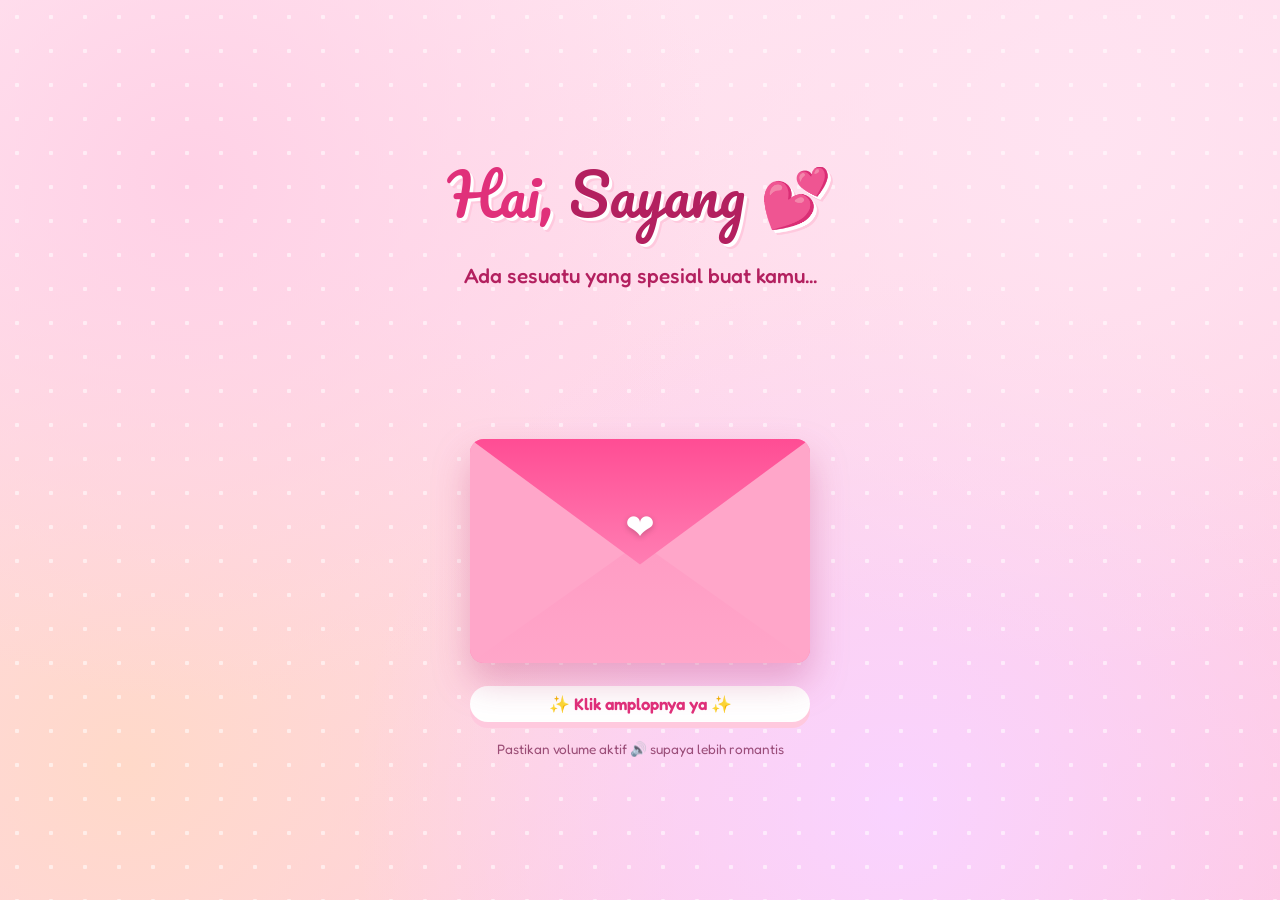
<file: index.html>
<!DOCTYPE html>
<html lang="id">
<head>
  <meta charset="UTF-8">
  <meta name="viewport" content="width=device-width, initial-scale=1.0">
  <title>Ada Surat Untukmu 💌</title>
  <link rel="preconnect" href="https://fonts.googleapis.com">
  <link rel="preconnect" href="https://fonts.gstatic.com" crossorigin>
  <link href="https://fonts.googleapis.com/css2?family=Fredoka:wght@400;500;600&family=Pacifico&display=swap" rel="stylesheet">
  <link rel="stylesheet" href="css/base.css">
  <link rel="stylesheet" href="css/envelope.css">
</head>
<body class="page-envelope">

  <!-- Hiasan latar: hati melayang -->
  <div class="hearts-bg" id="heartsBg" aria-hidden="true"></div>

  <main class="stage">
    <h1 class="title">Hai, <span>Sayang</span> 💕</h1>
    <p class="subtitle">Ada sesuatu yang spesial buat kamu...</p>

    <!-- Amplop -->
    <button class="envelope-wrap" id="envelope" type="button" aria-label="Buka amplop">
      <div class="envelope">
        <div class="env-back"></div>

        <div class="letter">
          <p class="letter-to">Untuk Safa Azahra 💗</p>
          <p class="letter-text">Ada kejutan kecil<br>yang dibuat dengan penuh cinta...</p>
          <p class="letter-sign">~ dari your boyfriend ~</p>
        </div>

        <div class="env-front left"></div>
        <div class="env-front right"></div>
        <div class="env-front bottom"></div>

        <div class="flap">
          <span class="seal">❤</span>
        </div>
      </div>
      <span class="hint" id="hint">✨ Klik amplopnya ya ✨</span>
    </button>

    <p class="note">Pastikan volume aktif 🔊 supaya lebih romantis</p>
  </main>

  <!-- Kunci PIN -->
  <div class="pin-overlay" id="pinOverlay" aria-hidden="true">
    <div class="pin-card" id="pinCard" role="dialog" aria-modal="true" aria-labelledby="pinTitle">
      <button class="pin-close" id="pinClose" type="button" aria-label="Tutup">✕</button>
      <div class="pin-lock">🔐</div>
      <h2 id="pinTitle">Masukkan PIN</h2>
      <p class="pin-sub">Hanya kamu yang boleh membuka hadiah ini 💕</p>
      <div class="pin-dots" id="pinDots" aria-hidden="true">
        <i></i><i></i><i></i><i></i><i></i><i></i>
      </div>
      <p class="pin-msg" id="pinMsg" role="alert"></p>
      <div class="keypad" id="keypad">
        <button type="button" data-k="1">1</button><button type="button" data-k="2">2</button><button type="button" data-k="3">3</button>
        <button type="button" data-k="4">4</button><button type="button" data-k="5">5</button><button type="button" data-k="6">6</button>
        <button type="button" data-k="7">7</button><button type="button" data-k="8">8</button><button type="button" data-k="9">9</button>
        <button type="button" data-k="clear" class="alt" aria-label="Hapus semua">C</button>
        <button type="button" data-k="0">0</button>
        <button type="button" data-k="back" class="alt" aria-label="Hapus satu">⌫</button>
      </div>
    </div>
  </div>

  <!-- Notifikasi salah PIN -->
  <div class="toast-wrong" id="toastWrong" role="alert" aria-live="assertive">
    <span class="tw-emoji">😜</span>
    <p>haha coba tanya your bf buat buka gift nya</p>
    <button type="button" id="toastOk">Oke deh 🙈</button>
  </div>

  <div class="page-fade" id="pageFade"></div>

  <script src="js/envelope.js"></script>
</body>
</html>
</file>
<file: css/base.css>
/* ============================================
   BASE — warna, font, dan elemen yang dipakai
   di kedua halaman
   ============================================ */
:root {
  --pink-50:  #fff5f9;
  --pink-100: #ffe4ef;
  --pink-200: #ffc9de;
  --pink-300: #ffa6c9;
  --pink-400: #ff7eb3;
  --pink-500: #ff4d94;
  --pink-600: #e0307a;
  --berry:    #b3205f;
  --cream:    #fff9f0;
  --lilac:    #e9d5ff;
  --peach:    #ffd8c2;
  --yellow:   #ffe58f;
  --text:     #7a2150;

  --font-body: 'Fredoka', 'Quicksand', 'Comic Sans MS', system-ui, sans-serif;
  --font-script: 'Pacifico', 'Brush Script MT', cursive;
}

*, *::before, *::after { box-sizing: border-box; margin: 0; padding: 0; }

html { scroll-behavior: smooth; -webkit-tap-highlight-color: transparent; }

body {
  font-family: var(--font-body);
  color: var(--text);
  min-height: 100vh;
  min-height: 100dvh;
  overflow-x: hidden;
  background:
    radial-gradient(circle at 15% 20%, #ffd1e6 0, transparent 40%),
    radial-gradient(circle at 85% 15%, #ffe3f1 0, transparent 40%),
    radial-gradient(circle at 70% 90%, #f9d3ff 0, transparent 45%),
    radial-gradient(circle at 10% 85%, #ffd9c9 0, transparent 40%),
    linear-gradient(160deg, #ffe9f3, #ffc7de);
  background-attachment: fixed;
}

/* Pola polkadot halus */
body::before {
  content: "";
  position: fixed; inset: 0;
  background-image: radial-gradient(rgba(255,255,255,.55) 2px, transparent 2.5px);
  background-size: 34px 34px;
  pointer-events: none;
  z-index: 0;
}

/* ---------- Hati melayang di latar ---------- */
.hearts-bg {
  position: fixed; inset: 0;
  overflow: hidden;
  pointer-events: none;
  z-index: 1;
}
.float-heart {
  position: absolute;
  bottom: -60px;
  opacity: 0;
  animation: floatUp linear forwards;
  filter: drop-shadow(0 4px 6px rgba(224, 48, 122, .25));
  user-select: none;
}
@keyframes floatUp {
  0%   { transform: translateY(0) translateX(0) rotate(0deg) scale(.6); opacity: 0; }
  10%  { opacity: .9; }
  50%  { transform: translateY(-55vh) translateX(25px) rotate(15deg) scale(1); }
  100% { transform: translateY(-115vh) translateX(-20px) rotate(-15deg) scale(1.1); opacity: 0; }
}

/* ---------- Transisi antar halaman ---------- */
.page-fade {
  position: fixed; inset: 0;
  background: radial-gradient(circle, #fff 0%, var(--pink-200) 100%);
  opacity: 0;
  pointer-events: none;
  z-index: 100;
  transition: opacity .9s ease;
}
.page-fade.show { opacity: 1; pointer-events: all; }

/* Aksesibilitas: kurangi animasi bila diminta */
@media (prefers-reduced-motion: reduce) {
  *, *::before, *::after { animation-duration: .01ms !important; animation-iteration-count: 1 !important; transition-duration: .01ms !important; }
}
</file>
<file: css/envelope.css>
/* ============================================
   HALAMAN 1 — AMPLOP
   ============================================ */
.page-envelope .stage {
  position: relative;
  z-index: 2;
  min-height: 100vh;
  min-height: 100dvh;
  display: flex;
  flex-direction: column;
  align-items: center;
  justify-content: center;
  gap: 1.2rem;
  padding: 1.5rem 1rem;
  text-align: center;
}

.title {
  font-family: var(--font-script);
  font-weight: 400;
  font-size: clamp(2.2rem, 8vw, 3.6rem);
  color: var(--pink-600);
  text-shadow: 3px 3px 0 #fff, 5px 5px 0 var(--pink-200);
  animation: wobble 3s ease-in-out infinite;
}
.title span { color: var(--berry); }

.subtitle {
  font-size: clamp(1rem, 3.6vw, 1.3rem);
  font-weight: 500;
  color: var(--berry);
}

@keyframes wobble {
  0%, 100% { transform: rotate(-2deg); }
  50%      { transform: rotate(2deg) translateY(-4px); }
}

/* ---------- Amplop ---------- */
.envelope-wrap {
  --w: min(78vw, 340px);
  --h: calc(var(--w) * .66);
  background: none;
  border: 0;
  cursor: pointer;
  position: relative;
  width: var(--w);
  padding-top: calc(var(--h) * .55);   /* ruang untuk surat yang keluar */
  margin-top: .5rem;
  font-family: inherit;
  animation: bob 2.6s ease-in-out infinite;
  outline: none;
}
.envelope-wrap:focus-visible .envelope { outline: 4px dashed var(--pink-500); outline-offset: 8px; }
.envelope-wrap.opened { animation: none; cursor: default; }

@keyframes bob {
  0%, 100% { transform: translateY(0) rotate(-1deg); }
  50%      { transform: translateY(-12px) rotate(1deg); }
}

.envelope {
  position: relative;
  width: var(--w);
  height: var(--h);
  perspective: 900px;
  filter: drop-shadow(0 18px 18px rgba(179, 32, 95, .28));
}

.env-back {
  position: absolute; inset: 0;
  background: var(--pink-400);
  border-radius: 14px;
}

/* Bagian depan amplop (3 segitiga) */
.env-front {
  position: absolute; inset: 0;
  z-index: 3;
  border-radius: 14px;
}
.env-front.left   { background: var(--pink-300); clip-path: polygon(0 0, 52% 54%, 0 100%); }
.env-front.right  { background: var(--pink-300); clip-path: polygon(100% 0, 48% 54%, 100% 100%); }
.env-front.bottom { background: linear-gradient(180deg, #ff93bf, var(--pink-300)); clip-path: polygon(0 100%, 50% 46%, 100% 100%); border-radius: 0 0 14px 14px; }

/* Tutup amplop */
.flap {
  position: absolute;
  top: 0; left: 0;
  width: 100%;
  height: 56%;
  background: linear-gradient(180deg, var(--pink-500), var(--pink-400));
  clip-path: polygon(0 0, 100% 0, 50% 100%);
  transform-origin: top center;
  transition: transform .8s cubic-bezier(.5, 0, .2, 1), z-index 0s .4s;
  z-index: 5;
  border-radius: 14px 14px 0 0;
  backface-visibility: visible;
}
.seal {
  position: absolute;
  left: 50%; bottom: 14%;
  transform: translateX(-50%);
  font-size: clamp(1.5rem, 7vw, 2.2rem);
  color: #fff;
  text-shadow: 0 2px 6px rgba(0, 0, 0, .2);
  animation: beat 1.2s ease-in-out infinite;
  transition: opacity .3s;
}
@keyframes beat {
  0%, 100% { transform: translateX(-50%) scale(1); }
  50%      { transform: translateX(-50%) scale(1.25); }
}

/* Surat di dalam amplop */
.letter {
  position: absolute;
  left: 8%; bottom: 8px;
  width: 84%;
  height: 92%;
  background:
    repeating-linear-gradient(transparent 0 25px, rgba(255, 126, 179, .25) 25px 26px),
    #fffdf8;
  border-radius: 10px;
  padding: 1rem .8rem;
  z-index: 2;
  transition: transform 1s cubic-bezier(.3, 1.3, .5, 1) .55s;
  box-shadow: 0 -2px 8px rgba(0, 0, 0, .08);
  display: flex;
  flex-direction: column;
  gap: .4rem;
  align-items: center;
}
.letter-to   { font-family: var(--font-script); color: var(--pink-600); font-size: 1.1rem; }
.letter-text { font-size: .95rem; line-height: 1.5; color: var(--text); font-weight: 500; }
.letter-sign { font-family: var(--font-script); color: var(--pink-500); font-size: .9rem; margin-top: auto; }

/* Keadaan terbuka */
.envelope-wrap.opened .flap   { transform: rotateX(180deg); z-index: 1; }
.envelope-wrap.opened .seal   { opacity: 0; }
.envelope-wrap.opened .letter { transform: translateY(-62%); z-index: 4; }

/* Teks petunjuk */
.hint {
  display: block;
  margin-top: 1.4rem;
  font-weight: 600;
  font-size: 1.05rem;
  color: var(--pink-600);
  background: #fff;
  padding: .5rem 1.1rem;
  border-radius: 999px;
  box-shadow: 0 6px 0 var(--pink-200);
  animation: pulse 1.5s ease-in-out infinite;
}
.envelope-wrap.opened .hint { opacity: 0; transition: opacity .3s; }
@keyframes pulse {
  0%, 100% { transform: scale(1); }
  50%      { transform: scale(1.08); }
}

.note { font-size: .85rem; opacity: .75; }

@media (max-width: 380px) {
  .letter-text { font-size: .8rem; }
}

/* ============================================
   KUNCI PIN
   ============================================ */
.pin-overlay {
  position: fixed; inset: 0; z-index: 90;
  background: rgba(179, 32, 95, .45);
  backdrop-filter: blur(6px); -webkit-backdrop-filter: blur(6px);
  display: flex; align-items: center; justify-content: center; padding: 1rem;
  opacity: 0; pointer-events: none; transition: opacity .3s;
}
.pin-overlay.show { opacity: 1; pointer-events: all; }

.pin-card {
  position: relative; width: min(92vw, 340px);
  background: #fff; border-radius: 28px; padding: 1.6rem 1.3rem 1.4rem;
  text-align: center;
  box-shadow: 0 20px 50px rgba(179, 32, 95, .45), 0 0 0 6px var(--pink-200);
  transform: scale(.7) translateY(30px);
  transition: transform .45s cubic-bezier(.3, 1.5, .5, 1);
}
.pin-overlay.show .pin-card { transform: none; }
.pin-card.shake { animation: shake .5s; }
@keyframes shake {
  0%, 100% { transform: translateX(0); }
  15% { transform: translateX(-14px) rotate(-2deg); } 30% { transform: translateX(12px) rotate(2deg); }
  45% { transform: translateX(-10px); } 60% { transform: translateX(8px); } 80% { transform: translateX(-4px); }
}
.pin-close { position: absolute; top: 10px; right: 10px; width: 34px; height: 34px; border: 0; border-radius: 50%; background: var(--pink-100); color: var(--pink-600); font-size: 1rem; cursor: pointer; }
.pin-lock { font-size: 2.6rem; animation: bob2 2s ease-in-out infinite; }
@keyframes bob2 { 50% { transform: translateY(-6px) rotate(8deg); } }
.pin-card h2 { font-family: var(--font-script); font-weight: 400; color: var(--pink-600); font-size: 1.8rem; }
.pin-sub { font-size: .9rem; opacity: .8; margin-bottom: .9rem; }

.pin-dots { display: flex; justify-content: center; gap: .6rem; margin-bottom: .5rem; }
.pin-dots i { width: 16px; height: 16px; border-radius: 50%; border: 2px solid var(--pink-400); background: transparent; transition: background .15s, transform .15s; }
.pin-dots i.filled { background: var(--pink-500); transform: scale(1.2); }
.pin-dots.error i { border-color: #e0305a; background: #ff9db8; }
.pin-dots.ok i { background: #6fdc9a; border-color: #3cb875; }

.pin-msg { min-height: 1.3rem; font-size: .88rem; font-weight: 600; color: #d62a5f; margin-bottom: .5rem; }
.pin-msg.ok { color: #2e9e63; }

.keypad { display: grid; grid-template-columns: repeat(3, 1fr); gap: .6rem; }
.keypad button {
  font-family: inherit; font-weight: 600; font-size: 1.4rem; color: var(--pink-600);
  background: var(--pink-50); border: 0; border-radius: 18px; padding: .8rem 0; cursor: pointer;
  box-shadow: 0 4px 0 var(--pink-200); transition: transform .1s, box-shadow .1s, background .15s;
}
.keypad button:hover { background: var(--pink-100); }
.keypad button:active { transform: translateY(3px); box-shadow: 0 1px 0 var(--pink-200); }
.keypad button.alt { background: var(--pink-200); font-size: 1.1rem; }

/* Notifikasi PIN salah 2x */
.toast-wrong {
  position: fixed; left: 50%; top: 50%; z-index: 120;
  width: min(86vw, 320px); text-align: center;
  background: #fff; border-radius: 26px; padding: 1.5rem 1.3rem 1.3rem;
  box-shadow: 0 24px 60px rgba(0, 0, 0, .35), 0 0 0 6px var(--pink-300);
  transform: translate(-50%, -50%) scale(.5); opacity: 0; pointer-events: none;
  transition: transform .45s cubic-bezier(.3, 1.6, .5, 1), opacity .25s;
}
.toast-wrong.show { transform: translate(-50%, -50%) scale(1); opacity: 1; pointer-events: all; }
.tw-emoji { font-size: 3rem; display: block; animation: wiggle .8s ease-in-out infinite; }
@keyframes wiggle { 0%, 100% { transform: rotate(-10deg); } 50% { transform: rotate(10deg) scale(1.1); } }
.toast-wrong p { font-weight: 600; font-size: 1.1rem; color: var(--berry); margin: .6rem 0 1rem; line-height: 1.4; }
.toast-wrong button {
  font-family: inherit; font-weight: 600; font-size: 1rem; color: #fff; border: 0; cursor: pointer;
  background: linear-gradient(135deg, var(--pink-400), var(--pink-600));
  padding: .6rem 1.4rem; border-radius: 999px; box-shadow: 0 5px 0 var(--berry);
}
.toast-wrong button:active { transform: translateY(4px); box-shadow: 0 1px 0 var(--berry); }
</file>
<file: css/main.css>
/* ============================================
   HALAMAN 2 — HALAMAN UTAMA
   ============================================ */
.page-main { position: relative; }
.section { position: relative; z-index: 3; padding: 4rem 1.2rem; text-align: center; }

#confetti { position: fixed; inset: 0; width: 100%; height: 100%; pointer-events: none; z-index: 60; }

.section-title {
  font-family: var(--font-script);
  font-weight: 400;
  font-size: clamp(1.8rem, 7vw, 2.8rem);
  color: var(--pink-600);
  text-shadow: 3px 3px 0 #fff;
  margin-bottom: .5rem;
}
.section-desc { margin-bottom: 2rem; font-weight: 500; opacity: .85; }

/* ---------- Animasi muncul saat scroll ---------- */
.reveal { opacity: 0; transform: translateY(50px); transition: opacity .9s ease, transform .9s cubic-bezier(.2, .8, .3, 1); }
.reveal.visible { opacity: 1; transform: none; }

.pop-in { opacity: 0; animation: popIn .9s cubic-bezier(.3, 1.5, .5, 1) forwards; }
.delay-2 { animation-delay: 1.2s; } .delay-3 { animation-delay: 1.6s; } .delay-4 { animation-delay: 2s; }
@keyframes popIn {
  0%   { opacity: 0; transform: scale(.4) translateY(30px); }
  100% { opacity: 1; transform: scale(1) translateY(0); }
}

/* ---------- Tombol musik ---------- */
.music-btn {
  position: fixed; top: 14px; right: 14px; z-index: 80;
  width: 52px; height: 52px; border-radius: 50%;
  border: 3px solid #fff;
  background: linear-gradient(135deg, var(--pink-400), var(--pink-500));
  color: #fff; font-size: 1.4rem; cursor: pointer;
  box-shadow: 0 6px 14px rgba(224, 48, 122, .4);
  transition: transform .2s;
}
.music-btn:hover { transform: scale(1.1); }
.music-btn.playing { animation: spin 4s linear infinite; }
.music-btn.paused::after {
  content: ""; position: absolute; left: 6px; right: 6px; top: 50%; height: 4px;
  background: #fff; border-radius: 4px; transform: rotate(-35deg);
  box-shadow: 0 0 0 1px var(--pink-600);
}
@keyframes spin { to { transform: rotate(360deg); } }

.music-toast {
  position: fixed; top: 76px; right: 14px; z-index: 80;
  background: #fff; color: var(--pink-600); font-weight: 600; font-size: .85rem;
  padding: .5rem .9rem; border-radius: 14px;
  box-shadow: 0 6px 16px rgba(224, 48, 122, .25);
  opacity: 0; transform: translateY(-8px); pointer-events: none; transition: .4s;
  max-width: 220px; text-align: center;
}
.music-toast.show { opacity: 1; transform: none; animation: pulse2 1.5s infinite; }
@keyframes pulse2 { 50% { transform: scale(1.05); } }

/* ---------- Balon ---------- */
.balloons { position: fixed; inset: 0; pointer-events: none; z-index: 2; overflow: hidden; }
.balloon {
  position: absolute; bottom: -140px;
  width: 54px; height: 68px;
  border-radius: 50% 50% 48% 48%;
  animation: balloonUp linear forwards;
  opacity: .9;
}
.balloon::before { /* kilau */
  content: ""; position: absolute; top: 12%; left: 20%; width: 14px; height: 22px;
  background: rgba(255, 255, 255, .55); border-radius: 50%; transform: rotate(20deg);
}
.balloon::after { /* tali */
  content: ""; position: absolute; top: 100%; left: 50%; width: 2px; height: 60px;
  background: rgba(179, 32, 95, .5); transform: translateX(-50%);
}
@keyframes balloonUp {
  0%   { transform: translateY(0) translateX(0) rotate(-4deg); }
  25%  { transform: translateY(-30vh) translateX(20px) rotate(4deg); }
  50%  { transform: translateY(-65vh) translateX(-20px) rotate(-4deg); }
  100% { transform: translateY(-130vh) translateX(10px) rotate(3deg); }
}

/* ============ HERO ============ */
.hero { min-height: 100vh; min-height: 100dvh; display: flex; flex-direction: column; align-items: center; justify-content: center; gap: .8rem; padding-top: 5rem; }

.garland { position: absolute; top: 0; left: 0; right: 0; display: flex; justify-content: space-around; font-size: 1.8rem; }
.garland span { display: inline-block; transform-origin: top center; animation: swing 2.2s ease-in-out infinite; }
.garland span:nth-child(even) { animation-delay: -1.1s; }
.garland::before { content: ""; position: absolute; top: 0; left: 0; right: 0; height: 18px; border-bottom: 3px dashed var(--pink-400); border-radius: 0 0 50% 50% / 0 0 100% 100%; opacity: .6; }
@keyframes swing { 0%, 100% { transform: rotate(-12deg); } 50% { transform: rotate(12deg); } }

.hero-small { font-weight: 500; letter-spacing: .5px; animation-delay: .2s; }

.hero-title {
  font-family: var(--font-script); font-weight: 400;
  font-size: clamp(2.6rem, 12vw, 5.5rem);
  line-height: 1.1;
  color: var(--pink-600);
  text-shadow: 3px 3px 0 #fff, 6px 6px 0 var(--pink-200);
}
.hero-title .ch { display: inline-block; opacity: 0; animation: dropIn .7s cubic-bezier(.3, 1.6, .5, 1) forwards, rainbowGlow 3s ease-in-out 2s infinite; }
.hero-title .space { width: .35em; }
@keyframes dropIn {
  0%   { opacity: 0; transform: translateY(-80px) rotate(-30deg) scale(.5); }
  100% { opacity: 1; transform: none; }
}
@keyframes rainbowGlow { 0%, 100% { color: var(--pink-600); } 50% { color: var(--pink-400); transform: translateY(-6px); } }

/* Foto bulat dengan bingkai */
.photo-ring { position: relative; width: min(62vw, 270px); aspect-ratio: 1; margin: .6rem 0; }
.ring-spin {
  position: absolute; inset: -12px; border-radius: 50%;
  background: conic-gradient(var(--pink-500), var(--yellow), var(--lilac), var(--pink-300), var(--pink-500));
  animation: spin 6s linear infinite;
  filter: blur(1px);
}
.hero-photo {
  position: absolute; inset: 0; width: 100%; height: 100%;
  object-fit: cover; object-position: 50% 40%;
  border-radius: 50%; border: 8px solid #fff;
  box-shadow: 0 14px 30px rgba(179, 32, 95, .35);
  animation: heartbeat 2.4s ease-in-out infinite;
}
@keyframes heartbeat { 0%, 100% { transform: scale(1); } 50% { transform: scale(1.04); } }

.ring-deco { position: absolute; font-size: 2rem; animation: orbit 3s ease-in-out infinite; filter: drop-shadow(0 3px 4px rgba(0,0,0,.2)); }
.ring-deco.d1 { top: -22px; left: -10px; }
.ring-deco.d2 { top: -14px; right: -14px; animation-delay: -.8s; }
.ring-deco.d3 { bottom: 4px; left: -22px; animation-delay: -1.6s; }
.ring-deco.d4 { bottom: -10px; right: -8px; animation-delay: -2.2s; }
@keyframes orbit { 0%, 100% { transform: translateY(0) rotate(-10deg) scale(1); } 50% { transform: translateY(-12px) rotate(12deg) scale(1.2); } }

.hero-name {
  font-family: var(--font-script); font-weight: 400;
  font-size: clamp(2rem, 9vw, 3.6rem);
  background: linear-gradient(90deg, var(--pink-500), var(--berry), var(--pink-400), var(--pink-500));
  background-size: 300% 100%;
  -webkit-background-clip: text; background-clip: text; color: transparent;
  animation: popIn .9s cubic-bezier(.3, 1.5, .5, 1) 1.6s forwards, shine 4s linear infinite;
}
@keyframes shine { to { background-position: 300% 0; } }
.hero-sub { font-size: 1.15rem; font-weight: 500; }

.scroll-hint { margin-top: 1.5rem; color: var(--pink-600); text-decoration: none; font-weight: 600; display: flex; flex-direction: column; align-items: center; animation: bounce 1.6s infinite; }
.scroll-hint i { font-style: normal; font-size: 2.2rem; line-height: .6; }
@keyframes bounce { 0%, 100% { transform: translateY(0); } 50% { transform: translateY(10px); } }

/* ============ KUE ============ */
.cake { background: none; border: 0; cursor: pointer; width: 220px; margin: 0 auto; display: block; position: relative; padding-top: 70px; font-family: inherit; }
.cake:hover { transform: scale(1.03); }
.plate { width: 260px; height: 16px; margin: -4px -20px 0; background: linear-gradient(#fff, #f3d3e2); border-radius: 50%; box-shadow: 0 8px 14px rgba(179, 32, 95, .25); }
.layer { position: relative; margin: 0 auto; border-radius: 14px; }
.layer.top { width: 130px; height: 50px; background: var(--pink-200); border: 3px solid #fff; z-index: 3; }
.layer.mid { width: 180px; height: 56px; background: var(--pink-400); border: 3px solid #fff; margin-top: -4px; z-index: 2; }
.layer.bot { width: 220px; height: 64px; background: linear-gradient(var(--peach), #ffbfa0); border: 3px solid #fff; margin-top: -4px; z-index: 1; }
.layer .drip { position: absolute; top: -3px; left: -3px; right: -3px; height: 18px; background: #fff; border-radius: 12px 12px 40% 40% / 12px 12px 100% 100%; }
.layer.top .drip { background: #fff; }
.layer.mid .drip { background: #fff3f8; }
.layer.top::after, .layer.mid::after { /* sprinkle */
  content: ""; position: absolute; inset: 22px 8px 6px;
  background-image:
    radial-gradient(circle, var(--yellow) 3px, transparent 3.5px),
    radial-gradient(circle, #fff 3px, transparent 3.5px),
    radial-gradient(circle, var(--lilac) 3px, transparent 3.5px);
  background-size: 28px 18px, 34px 22px, 22px 26px;
  background-position: 0 0, 10px 8px, 5px 12px;
}

.candles { position: absolute; top: 0; left: 0; right: 0; display: flex; justify-content: center; gap: 22px; z-index: 5; }
.candle { width: 12px; height: 38px; border-radius: 4px; background: repeating-linear-gradient(135deg, #fff 0 6px, var(--pink-300) 6px 12px); position: relative; margin-top: 30px; }
.candle.c2 { height: 46px; margin-top: 22px; }
.flame {
  position: absolute; left: 50%; top: -26px; width: 14px; height: 24px; transform: translateX(-50%);
  background: radial-gradient(ellipse at 50% 70%, #fff7b0 0, #ffd34d 45%, #ff8a3d 100%);
  border-radius: 50% 50% 50% 50% / 65% 65% 35% 35%;
  box-shadow: 0 0 18px 6px rgba(255, 200, 80, .65);
  transform-origin: 50% 100%;
  animation: flicker .35s ease-in-out infinite alternate;
  transition: opacity .5s, transform .5s;
}
@keyframes flicker { from { transform: translateX(-50%) scale(1, 1) rotate(-3deg); } to { transform: translateX(-50%) scale(.92, 1.1) rotate(3deg); } }
.cake.blown .flame { opacity: 0; animation: none; transform: translateX(-50%) scale(0); }
.cake.blown .candle::after { /* asap */
  content: "💨"; position: absolute; top: -40px; left: -6px; font-size: 1.3rem; animation: smoke 1.8s ease-out forwards;
}
@keyframes smoke { from { opacity: 1; transform: translateY(0); } to { opacity: 0; transform: translateY(-40px) scale(1.6); } }

.wish-text { margin-top: 1.5rem; min-height: 2.4rem; font-family: var(--font-script); font-size: 1.5rem; color: var(--pink-600); }

/* ============ SURAT UCAPAN ============ */
.letter-card {
  position: relative; max-width: 620px; margin: 0 auto; text-align: left;
  padding: 2.4rem 1.6rem 1.8rem;
  background:
    repeating-linear-gradient(transparent 0 31px, rgba(255, 126, 179, .28) 31px 32px),
    #fffdf8;
  border-radius: 18px;
  box-shadow: 0 18px 40px rgba(179, 32, 95, .28), 0 0 0 6px #fff;
  transform: rotate(-1.2deg);
}
.tape { position: absolute; top: -14px; width: 90px; height: 28px; background: rgba(255, 166, 201, .75); }
.tape.t1 { left: 14px; transform: rotate(-12deg); }
.tape.t2 { right: 14px; transform: rotate(10deg); }
.letter-title { font-family: var(--font-script); font-weight: 400; font-size: 1.7rem; color: var(--pink-600); margin-bottom: .8rem; }
.typed { font-size: 1.08rem; line-height: 2rem; white-space: pre-line; min-height: 14rem; }
.typed::after { content: "|"; animation: blink .8s steps(1) infinite; color: var(--pink-500); }
.typed.done::after { content: ""; }
@keyframes blink { 50% { opacity: 0; } }
.letter-from { margin-top: 1.2rem; text-align: right; font-weight: 500; }
.letter-from span { font-family: var(--font-script); color: var(--pink-600); font-size: 1.2rem; }

/* ============ GALERI ============ */
.gallery { display: grid; grid-template-columns: repeat(auto-fit, minmax(210px, 1fr)); gap: 2.2rem 1.6rem; max-width: 960px; margin: 0 auto; padding: 0 .6rem; }
.polaroid {
  background: #fff; padding: 12px 12px 18px; border-radius: 6px; cursor: pointer;
  box-shadow: 0 12px 24px rgba(179, 32, 95, .3);
  transform: rotate(var(--rot, 0deg));
  transition: transform .35s cubic-bezier(.3, 1.5, .5, 1), box-shadow .3s;
  animation: floaty 4s ease-in-out infinite; animation-delay: var(--delay, 0s);
  position: relative;
}
.polaroid::before { content: "📌"; position: absolute; top: -16px; left: 50%; transform: translateX(-50%); font-size: 1.5rem; }
.polaroid:hover { transform: rotate(0deg) scale(1.07) translateY(-6px); box-shadow: 0 20px 36px rgba(179, 32, 95, .45); z-index: 5; animation-play-state: paused; }
.polaroid .frame { aspect-ratio: 4 / 5; overflow: hidden; border-radius: 3px; background: var(--pink-100); }
.polaroid img { width: 100%; height: 100%; object-fit: cover; object-position: var(--pos, center); transform: scale(var(--zoom, 1)); display: block; }
.polaroid figcaption { margin-top: .7rem; font-family: var(--font-script); color: var(--pink-600); font-size: 1.05rem; }
@keyframes floaty { 0%, 100% { translate: 0 0; } 50% { translate: 0 -9px; } }

/* Kartu video landscape (menempati 2 kolom di layar lebar) */
.polaroid.wide .frame { aspect-ratio: 16 / 9; background: #000; position: relative; }
.polaroid.wide video { width: 100%; height: 100%; object-fit: cover; display: block; }
.polaroid.wide .frame::after { content: "🔇"; position: absolute; right: 8px; bottom: 6px; font-size: .9rem; opacity: .85; }
@media (min-width: 640px) { .polaroid.wide { grid-column: span 2; } }

/* ============ ALASAN ============ */
.reasons { list-style: none; max-width: 520px; margin: 0 auto; display: flex; flex-direction: column; gap: 1rem; }
.reasons li {
  background: #fff; border-radius: 999px; padding: .9rem 1.4rem; font-weight: 500; text-align: left;
  box-shadow: 0 6px 0 var(--pink-200); display: flex; align-items: center; gap: .8rem;
  opacity: 0; transform: translateX(-60px) rotate(-3deg);
  transition: opacity .6s, transform .7s cubic-bezier(.3, 1.5, .5, 1);
}
.reasons li:nth-child(even) { transform: translateX(60px) rotate(3deg); }
.reasons.visible li { opacity: 1; transform: none; }
.reasons li span { font-size: 1.5rem; animation: beat2 1.4s ease-in-out infinite; }
@keyframes beat2 { 0%, 100% { transform: scale(1); } 50% { transform: scale(1.3); } }

/* ============ PENUTUP ============ */
.finale { padding-bottom: 6rem; }
.big-heart { font-size: 6rem; cursor: pointer; display: inline-block; animation: heartbeat2 1.2s ease-in-out infinite; filter: drop-shadow(0 10px 12px rgba(224, 48, 122, .45)); user-select: none; outline: none; }
@keyframes heartbeat2 { 0%, 100% { transform: scale(1); } 15% { transform: scale(1.25); } 30% { transform: scale(1); } 45% { transform: scale(1.2); } }
.finale-text { font-weight: 500; margin-top: .6rem; }
.finale-title { font-family: var(--font-script); font-weight: 400; font-size: clamp(1.8rem, 7.5vw, 3rem); color: var(--pink-600); text-shadow: 3px 3px 0 #fff; margin: .4rem 0 .8rem; }
.finale-sub { max-width: 440px; margin: 0 auto 1.6rem; line-height: 1.6; }
.btn-party {
  font-family: inherit; font-weight: 600; font-size: 1.1rem; color: #fff; cursor: pointer;
  border: 0; border-radius: 999px; padding: .9rem 1.8rem;
  background: linear-gradient(135deg, var(--pink-400), var(--pink-600));
  box-shadow: 0 7px 0 var(--berry), 0 14px 20px rgba(179, 32, 95, .35);
  transition: transform .15s, box-shadow .15s;
}
.btn-party:active { transform: translateY(5px); box-shadow: 0 2px 0 var(--berry); }
.credit { margin-top: 2.4rem; font-size: .9rem; opacity: .7; }

/* ============ KOLOM PESAN ============ */
.message-section { padding-bottom: 6rem; }
.msg-form {
  max-width: 520px; margin: 0 auto; text-align: left;
  background: #fff; border-radius: 26px; padding: 1.6rem 1.4rem 1.4rem;
  box-shadow: 0 14px 30px rgba(179, 32, 95, .28), 0 0 0 6px var(--pink-200);
  display: flex; flex-direction: column; gap: .5rem;
}
.msg-form label { font-weight: 600; color: var(--pink-600); margin-top: .4rem; }
.msg-form input, .msg-form textarea {
  font-family: inherit; font-size: 1rem; color: var(--text);
  border: 2px dashed var(--pink-300); border-radius: 16px; padding: .8rem 1rem;
  background: var(--pink-50); outline: none; resize: vertical;
  transition: border-color .2s, box-shadow .2s;
}
.msg-form input:focus, .msg-form textarea:focus { border-style: solid; border-color: var(--pink-500); box-shadow: 0 0 0 4px rgba(255, 126, 179, .25); }
.btn-wa { margin-top: 1rem; align-self: center; }
.msg-note { text-align: center; font-size: .85rem; opacity: .75; }

/* ============ LIGHTBOX ============ */
.lightbox { position: fixed; inset: 0; z-index: 90; background: rgba(120, 20, 70, .85); display: flex; flex-direction: column; align-items: center; justify-content: center; gap: .8rem; opacity: 0; pointer-events: none; transition: opacity .3s; padding: 1rem; }
.lightbox.show { opacity: 1; pointer-events: all; }
.lightbox img { max-width: 92vw; max-height: 76vh; border: 8px solid #fff; border-radius: 10px; box-shadow: 0 20px 50px rgba(0,0,0,.4); animation: popIn .5s cubic-bezier(.3, 1.5, .5, 1); }
.lightbox p { color: #fff; font-family: var(--font-script); font-size: 1.4rem; }
.lb-close { position: absolute; top: 16px; right: 16px; width: 44px; height: 44px; border-radius: 50%; border: 0; background: #fff; color: var(--pink-600); font-size: 1.3rem; cursor: pointer; }

@media (max-width: 480px) {
  .section { padding: 3rem 1rem; }
  .typed { font-size: 1rem; }
}
</file>
